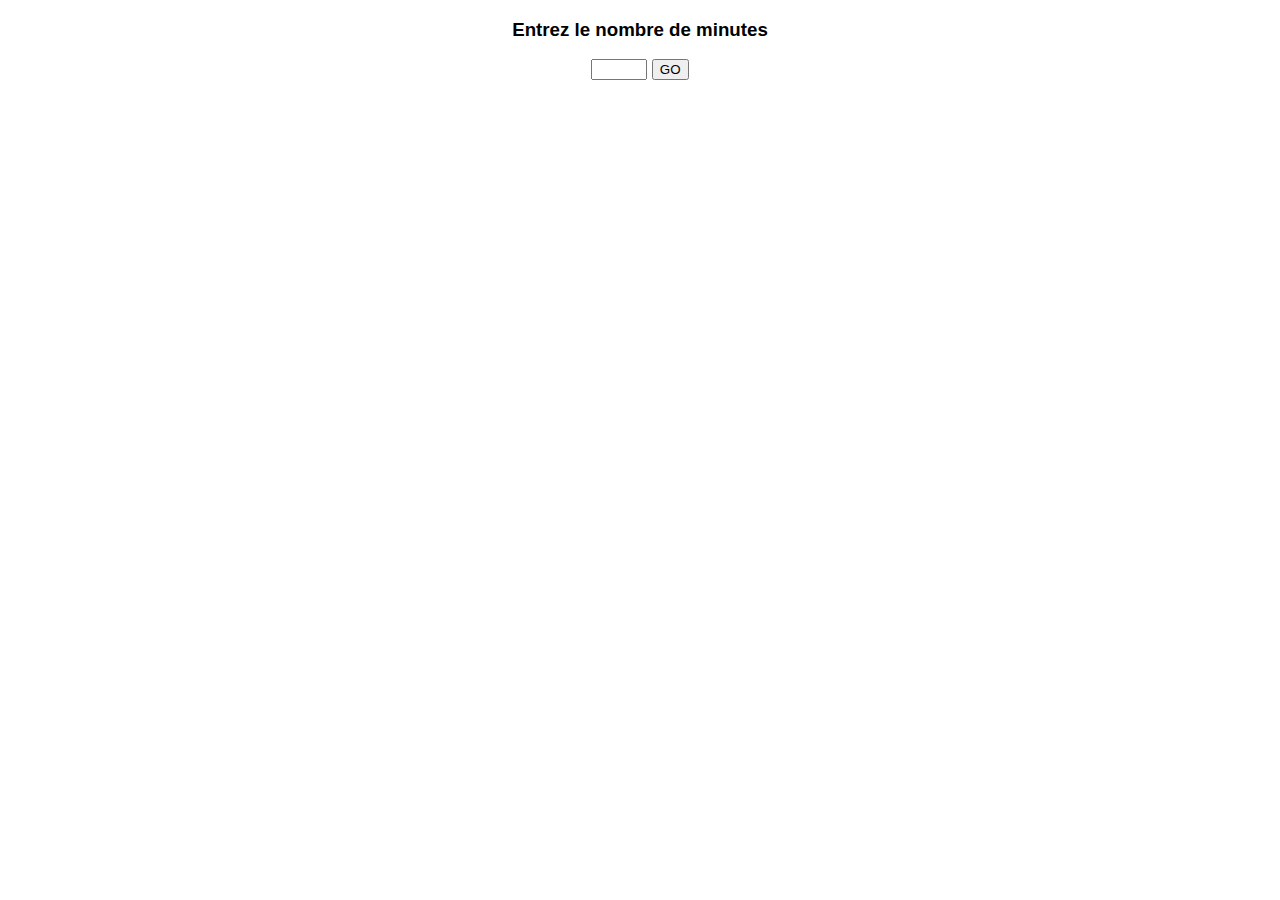
<file: Compte a rebours/index.html>
<!DOCTYPE html>
<html lang="en">

<head>
  <meta charset="UTF-8">
  <meta http-equiv="X-UA-Compatible" content="IE=edge">
  <meta name="viewport" content="width=device-width, initial-scale=1.0">
  <title>Document</title>
  <link rel="stylesheet" href="style.css">
</head>

<body>

  <h3>Entrez le nombre de minutes</h3>

  <form id="form">
    <input type="number" min="1" max="99" size="1" maxlength="2" id="choice">
    <input id="start" type="submit" value="GO">
  </form>

  <div id="countdownDisplay"></div>


  <script src="./index.js"></script>
</body>

</html>
</file>
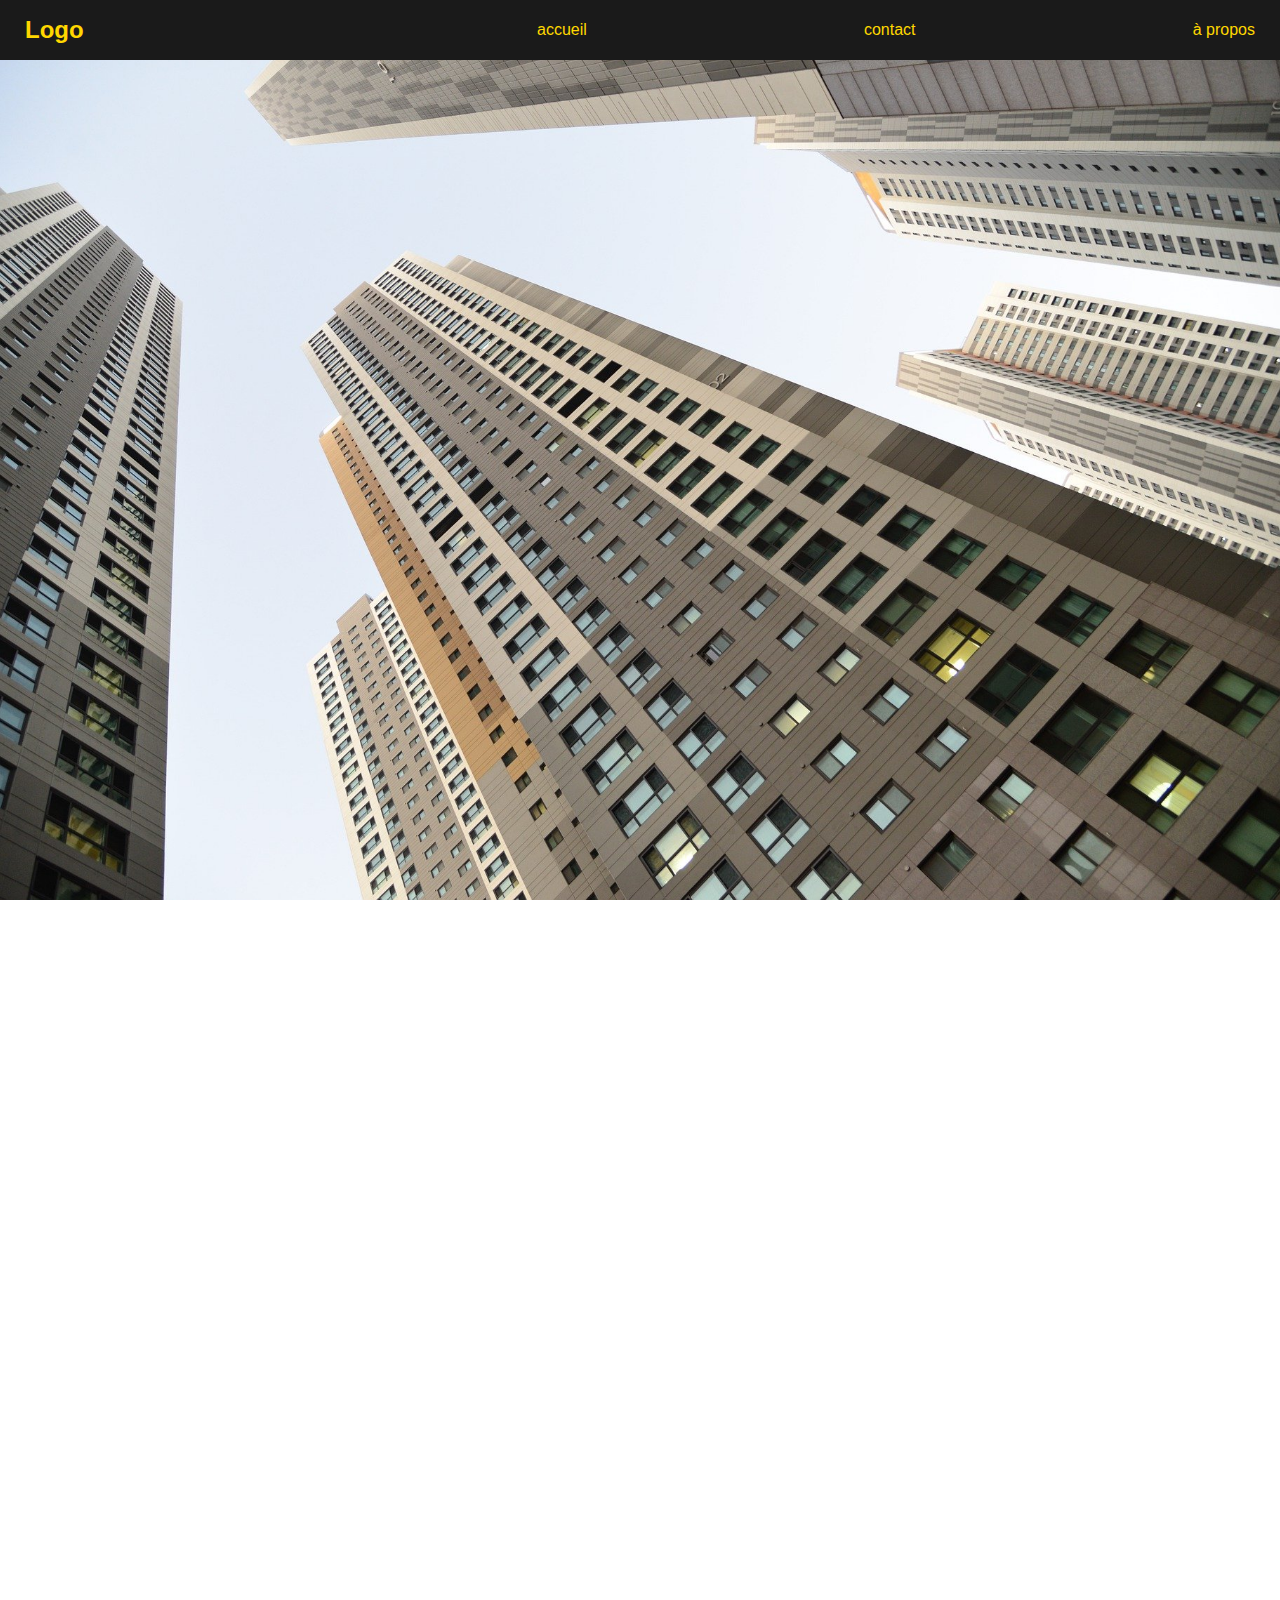
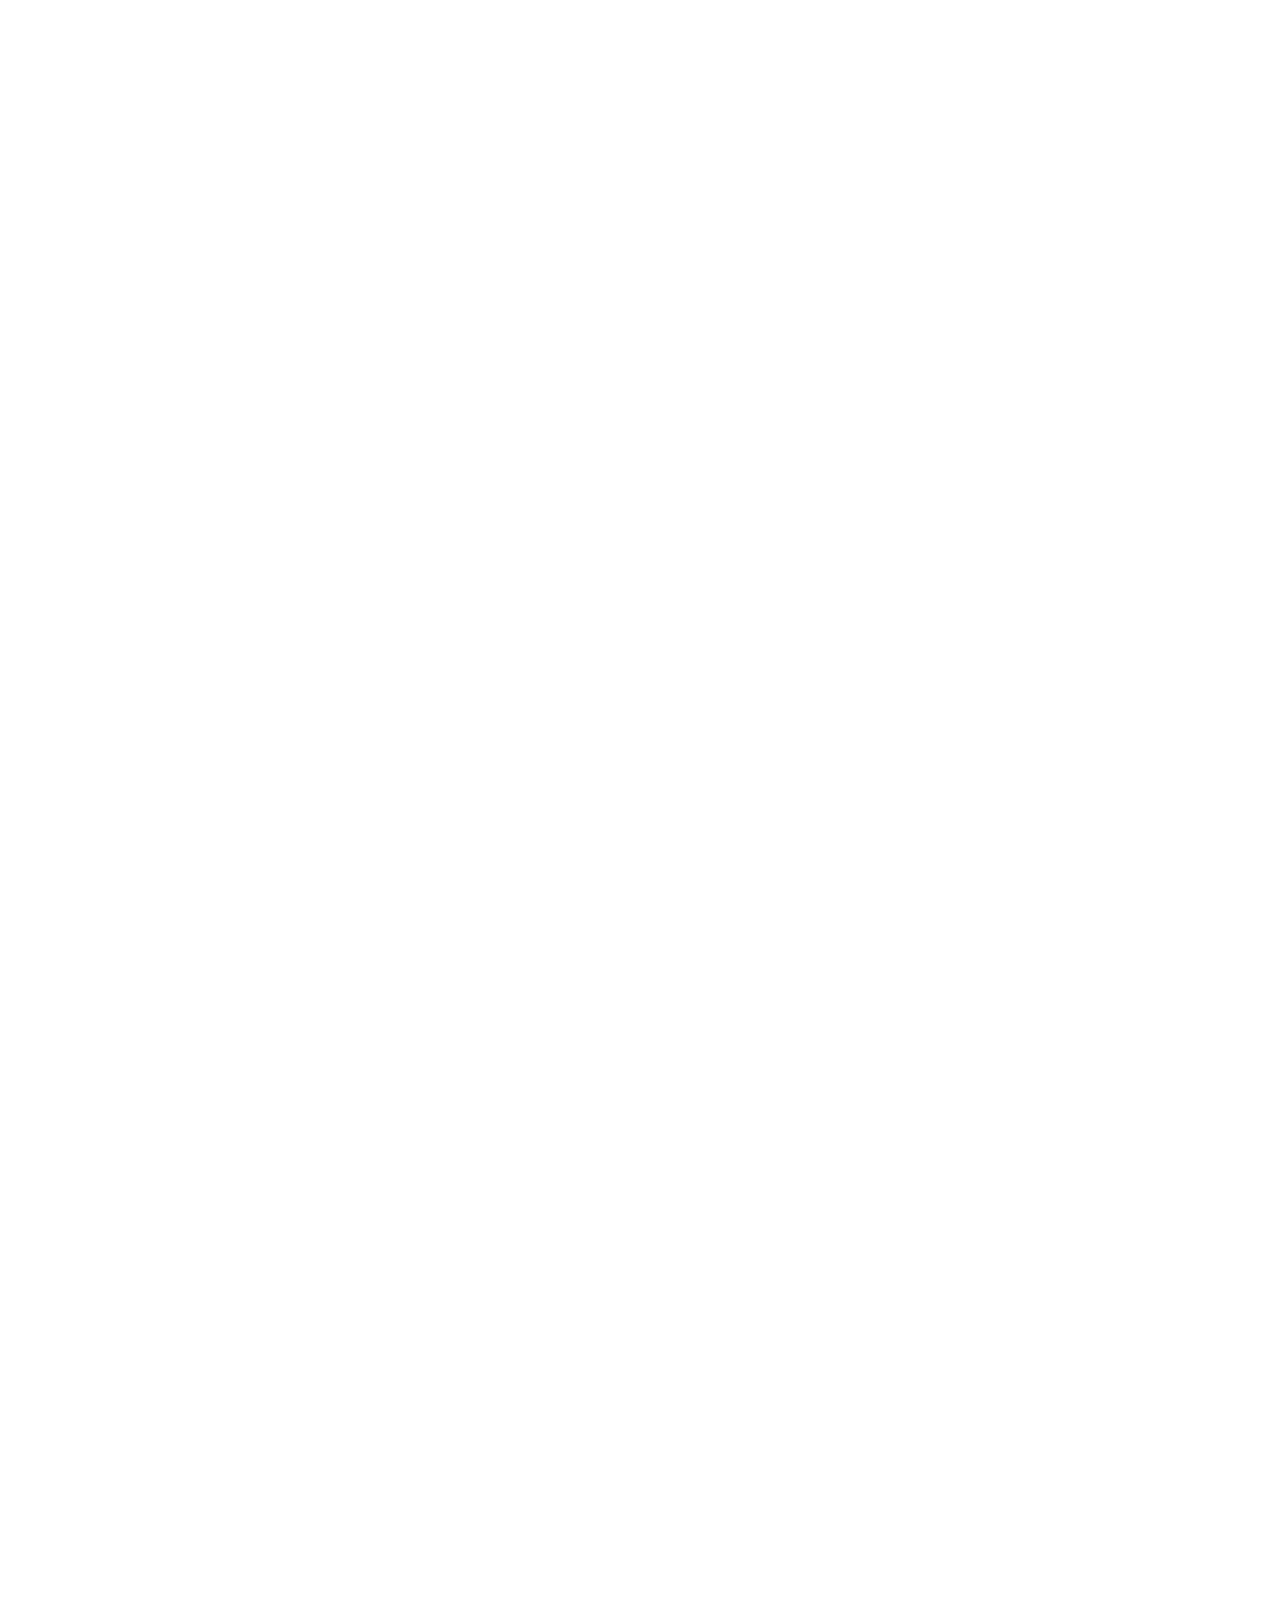
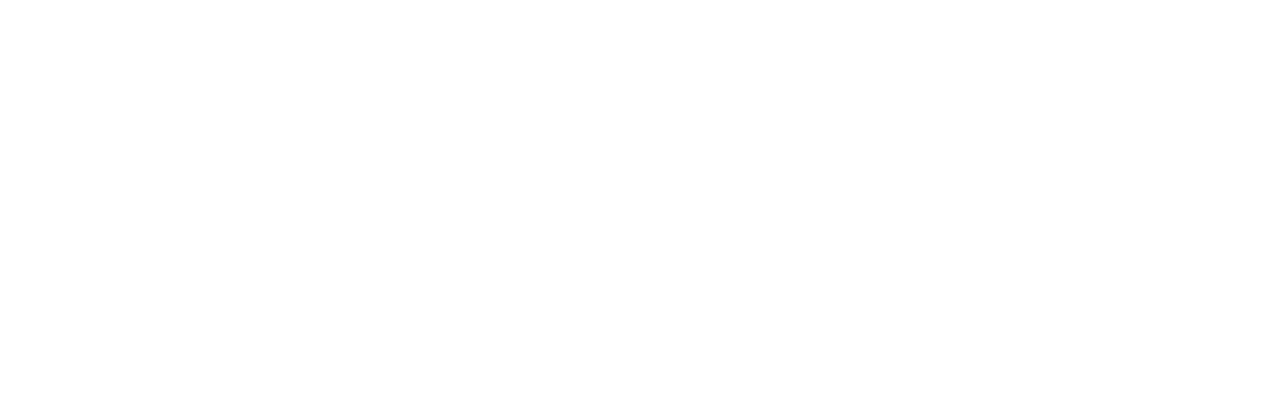
<file: Exo2ScrollEvent/index.html>
<!DOCTYPE html>
<html lang="en">

<head>
  <meta charset="UTF-8">
  <meta http-equiv="X-UA-Compatible" content="IE=edge">
  <meta name="viewport" content="width=device-width, initial-scale=1.0">
  <title>Document</title>

  <link rel="stylesheet" href="./style.css">
</head>

<body>

  <nav id="navbar">
    <h2>Logo</h2>
    <ul>
      <li>accueil</li>
      <li>contact</li>
      <li>à propos</li>
    </ul>
  </nav>

  <header></header>


  <script src="index.js"></script>
</body>

</html>
</file>
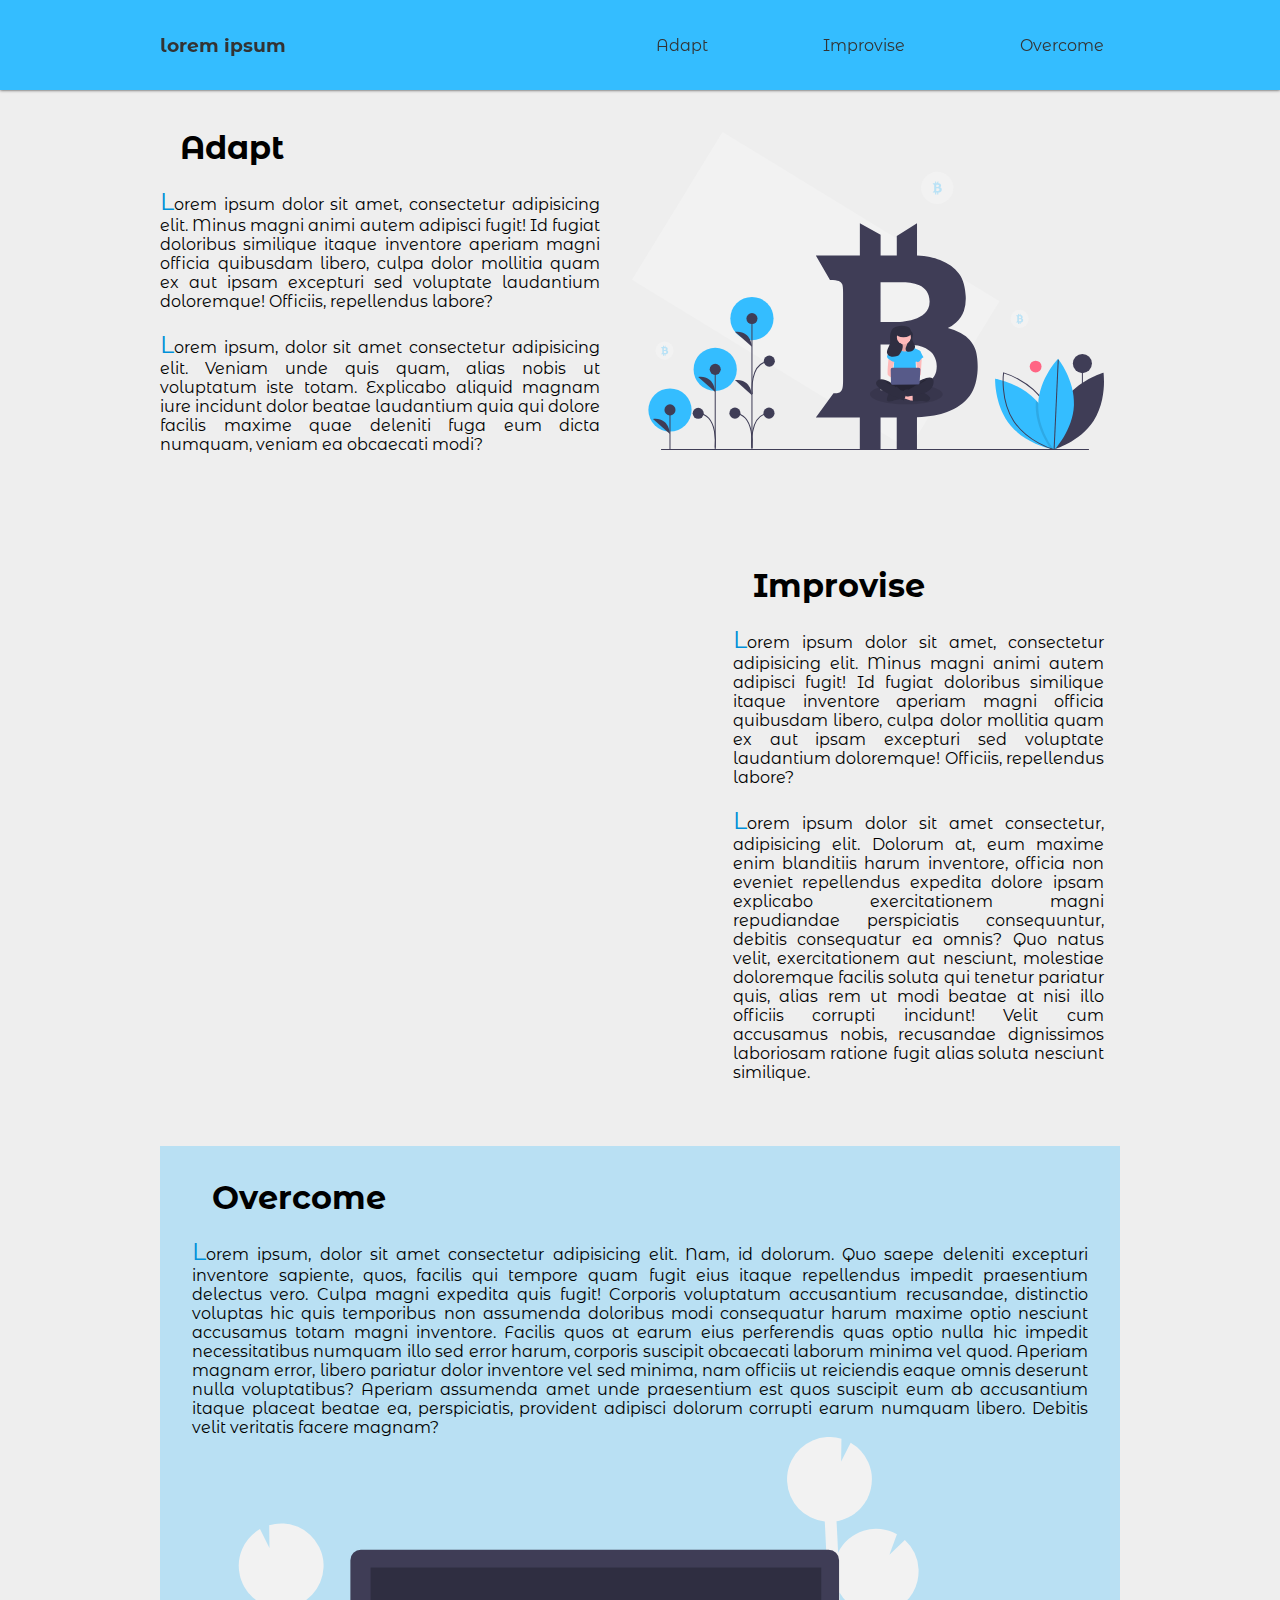
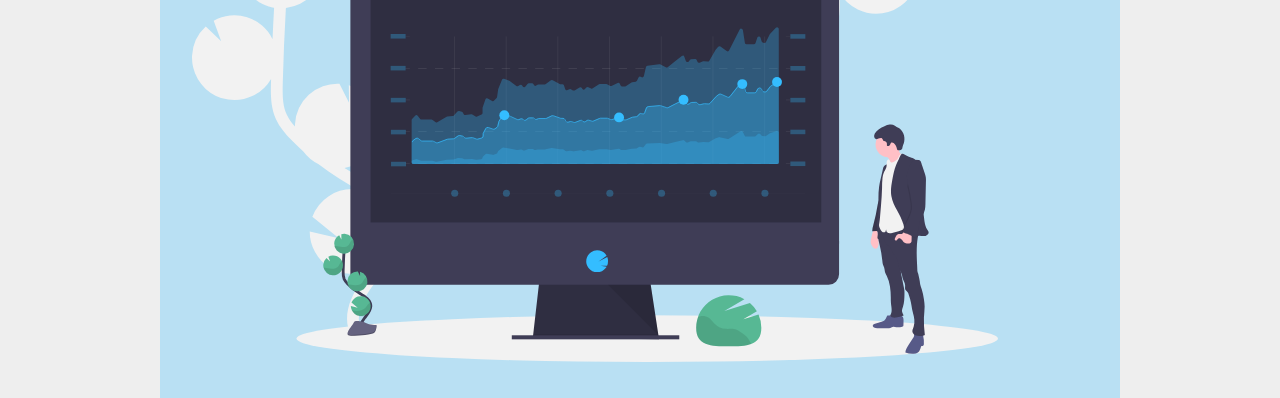
<file: Exo3ScrollPopup/index.html>
<!DOCTYPE html>
<html lang="fr">

<head>
  <meta charset="UTF-8">
  <meta name="viewport" content="width=device-width, initial-scale=1.0">
  <meta http-equiv="X-UA-Compatible" content="ie=edge">

  <title>Scroll Events</title>

  <link rel="stylesheet" href="https://use.fontawesome.com/releases/v5.8.2/css/all.css">
  <link href="./style.css" rel="stylesheet">
</head>

<body>

  <nav id="navbar">
    <div class="nav-elements" id="nav-elements">
      <h3><a href="#">lorem ipsum</a></h3>
      <ul class="nav-links">
        <li><a href="#adapt-title">Adapt</a></li>
        <li><a href="#improvise">Improvise</a></li>
        <li><a href="#overcome">Overcome</a></li>
      </ul>
    </div>
  </nav>

  <main>
    <div class="adapt" id="adapt">
      <div class="dummy-adapt">
        <h2 id="adapt-title">Adapt</h2>
        <p>Lorem ipsum dolor sit amet, consectetur adipisicing elit. Minus magni animi autem adipisci fugit! Id fugiat
          doloribus similique itaque inventore aperiam magni officia quibusdam libero, culpa dolor mollitia quam ex aut
          ipsam excepturi sed voluptate laudantium doloremque! Officiis, repellendus labore?</p><br />
        <p>Lorem ipsum, dolor sit amet consectetur adipisicing elit. Veniam unde quis quam, alias nobis ut voluptatum
          iste totam. Explicabo aliquid magnam iure incidunt dolor beatae laudantium quia qui dolore facilis maxime quae
          deleniti fuga eum dicta numquam, veniam ea obcaecati modi?</p>
      </div>
      <img src="./media/svg/undraw_digital_currency_qpak.svg" alt="">

    </div>

    <div class="improvise" id="improvise">
      <img src="./media/svg/undraw_nakamoto_2iv6.svg" alt="" id="imgImprovise">
      <div>
        <h2>Improvise</h2>
        <p>Lorem ipsum dolor sit amet, consectetur adipisicing elit. Minus magni animi autem adipisci fugit! Id fugiat
          doloribus similique itaque inventore aperiam magni officia quibusdam libero, culpa dolor mollitia quam ex
          aut ipsam excepturi sed voluptate laudantium doloremque! Officiis, repellendus labore?</p><br />
        <p>Lorem ipsum dolor sit amet consectetur, adipisicing elit. Dolorum at, eum maxime enim blanditiis harum
          inventore, officia non eveniet repellendus expedita dolore ipsam explicabo exercitationem magni repudiandae
          perspiciatis consequuntur, debitis consequatur ea omnis? Quo natus velit, exercitationem aut nesciunt,
          molestiae doloremque facilis soluta qui tenetur pariatur quis, alias rem ut modi beatae at nisi illo
          officiis corrupti incidunt! Velit cum accusamus nobis, recusandae dignissimos laboriosam ratione fugit alias
          soluta nesciunt similique.</p>
      </div>
    </div>
    <div class="overcome" id="overcome">
      <h2>Overcome</h2>
      <p>Lorem ipsum, dolor sit amet consectetur adipisicing elit. Nam, id dolorum. Quo saepe deleniti excepturi
        inventore sapiente, quos, facilis qui tempore quam fugit eius itaque repellendus impedit praesentium delectus
        vero. Culpa magni expedita quis fugit! Corporis voluptatum accusantium recusandae, distinctio voluptas hic quis
        temporibus non assumenda doloribus modi consequatur harum maxime optio nesciunt accusamus totam magni inventore.
        Facilis quos at earum eius perferendis quas optio nulla hic impedit necessitatibus numquam illo sed error harum,
        corporis suscipit obcaecati laborum minima vel quod. Aperiam magnam error, libero pariatur dolor inventore vel
        sed minima, nam officiis ut reiciendis eaque omnis deserunt nulla voluptatibus? Aperiam assumenda amet unde
        praesentium est quos suscipit eum ab accusantium itaque placeat beatae ea, perspiciatis, provident adipisci
        dolorum corrupti earum numquam libero. Debitis velit veritatis facere magnam?</p>
      <img src="./media/svg/undraw_financial_data_es63.svg" alt="">
    </div>
  </main>

  <div class="pop-up" id="popup">
    <div class="pop-up-container">
      <h3>Don't miss out !<br />Suscribe to our newsletter</h3>
      <div class="button-container">
        <input type="email" placeholder="please enter you email">
        <button>Submit</button>
      </div>
      <i class="far fa-times-circle" id="closeBtn"></i>
    </div>
  </div>

  <script src="./script.js" type="text/javascript"></script>
</body>



</html>
</file>
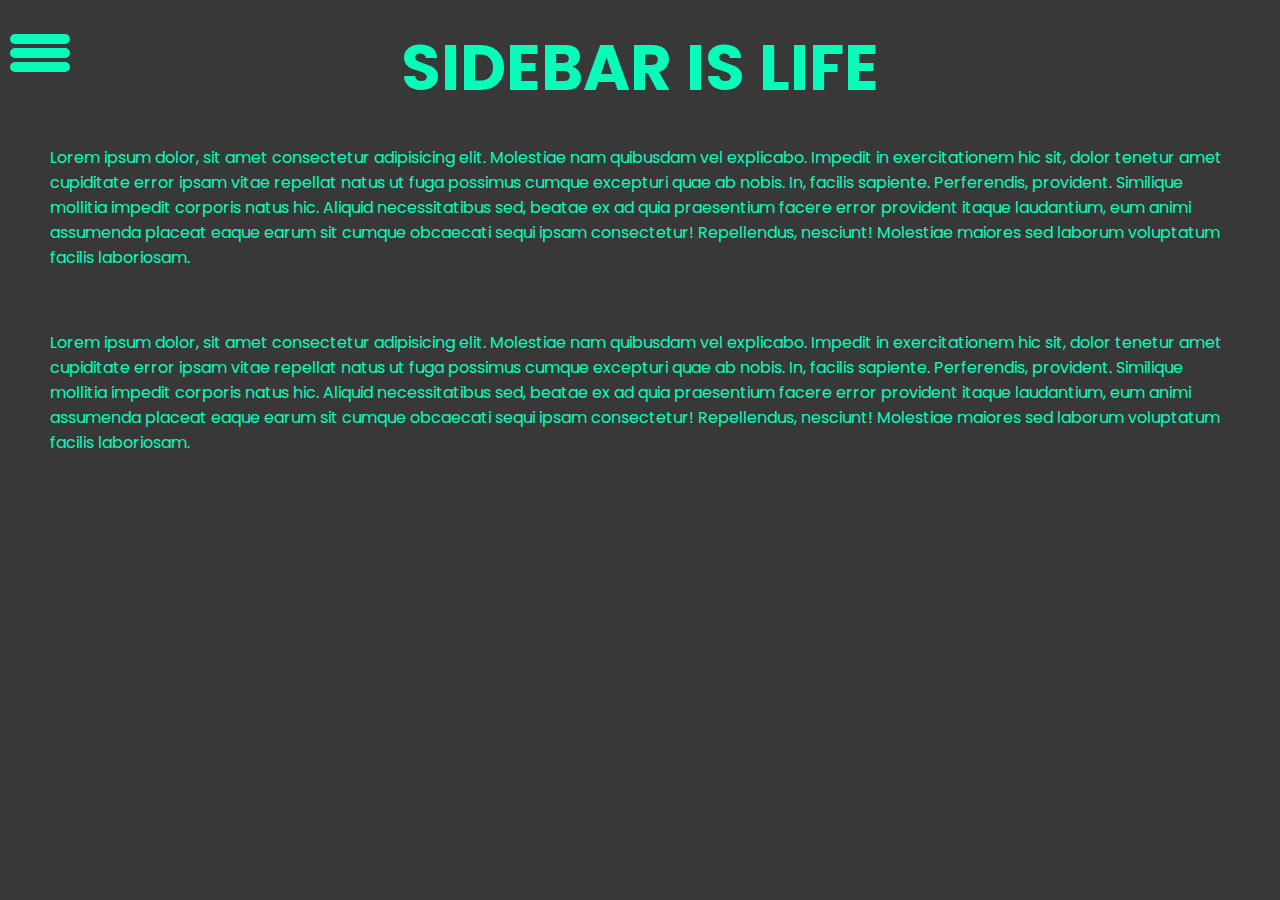
<file: Exo4SideBar/index.html>
<!DOCTYPE html>
<html lang="en">

<head>
  <meta charset="UTF-8">
  <meta http-equiv="X-UA-Compatible" content="IE=edge">
  <meta name="viewport" content="width=device-width, initial-scale=1.0">
  <title>Sidebar</title>

  <link rel="stylesheet" href="./style.css">
</head>

<body>
  <div id="side-bar">
    <div class="toggle-btn" id="btn">
      <span></span>
      <span></span>
      <span></span>
    </div>

    <ul>
      <li>Home</li>
      <li>About</li>
      <li>Services</li>
      <li class="list">Contact</li>
    </ul>
  </div>

  <section class="content">
    <h1>Sidebar is life</h1>
    <p>Lorem ipsum dolor, sit amet consectetur adipisicing elit. Molestiae nam quibusdam vel explicabo. Impedit in
      exercitationem hic sit, dolor tenetur amet cupiditate error ipsam vitae repellat natus ut fuga possimus cumque
      excepturi quae ab nobis. In, facilis sapiente. Perferendis, provident. Similique mollitia impedit corporis natus
      hic. Aliquid necessitatibus sed, beatae ex ad quia praesentium facere error provident itaque laudantium, eum animi
      assumenda placeat eaque earum sit cumque obcaecati sequi ipsam consectetur! Repellendus, nesciunt! Molestiae
      maiores sed laborum voluptatum facilis laboriosam.</p>
    <p>Lorem ipsum dolor, sit amet consectetur adipisicing elit. Molestiae nam quibusdam vel explicabo. Impedit in
      exercitationem hic sit, dolor tenetur amet cupiditate error ipsam vitae repellat natus ut fuga possimus cumque
      excepturi quae ab nobis. In, facilis sapiente. Perferendis, provident. Similique mollitia impedit corporis natus
      hic. Aliquid necessitatibus sed, beatae ex ad quia praesentium facere error provident itaque laudantium, eum animi
      assumenda placeat eaque earum sit cumque obcaecati sequi ipsam consectetur! Repellendus, nesciunt! Molestiae
      maiores sed laborum voluptatum facilis laboriosam.</p>
  </section>

  <script src="index.js"></script>
</body>

</html>
</file>
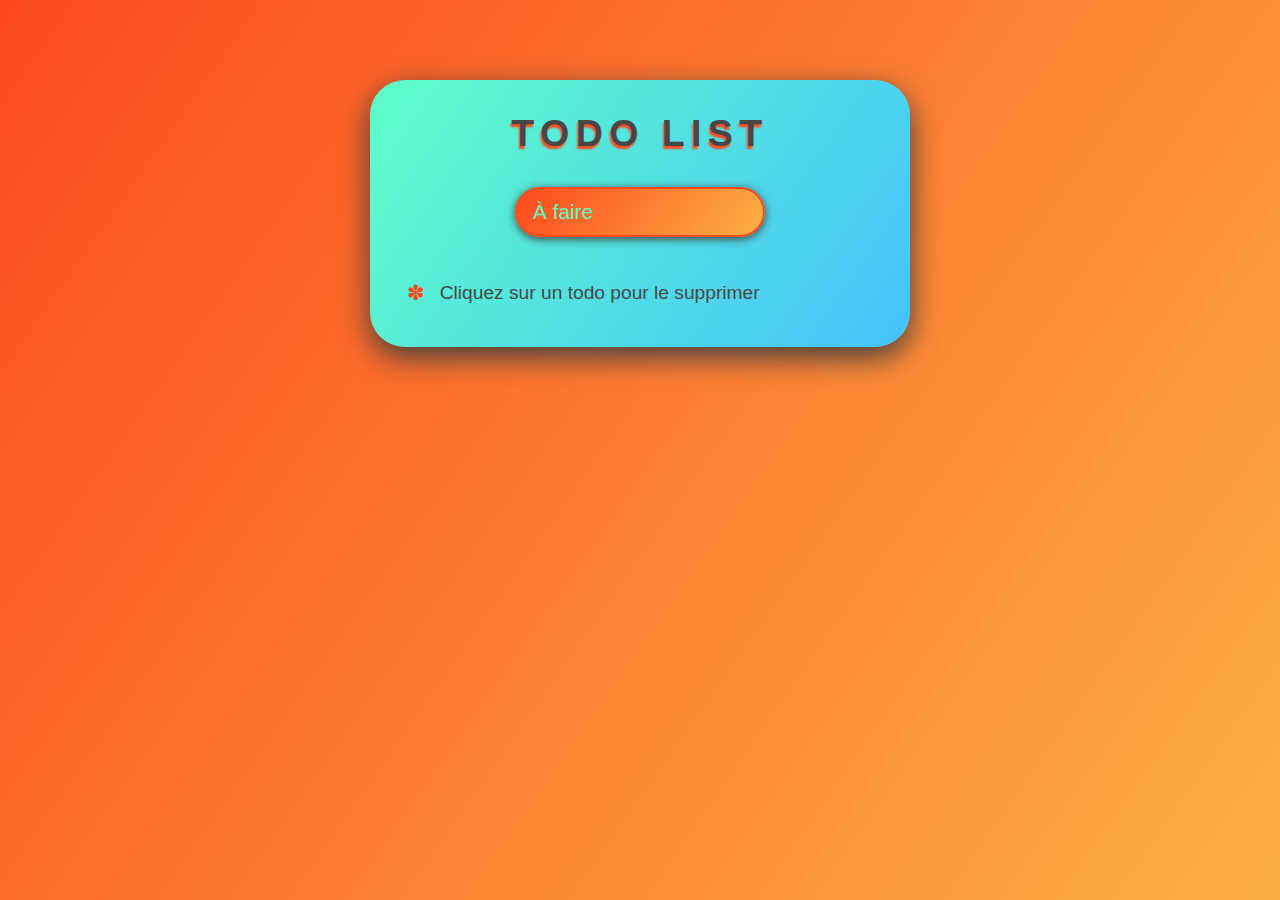
<file: TOdoList/index.html>
<!DOCTYPE html>
<html lang="fr">
  <head>
    <meta charset="UTF-8" />
    <meta name="viewport" content="width=device-width, initial-scale=1.0" />
    <link rel="stylesheet" href="index.css" />
    <title>todolist</title>
  </head>
  <body>
    <div class="container">
      <h1>Todo List</h1>
      <form action="">
        <input
          type="text"
          id="item"
          placeholder="À faire"
          autocomplete="off"
          minlength="2"
        />
      </form>
      <ul id="list"></ul>
    </div>

    <script src="index.js"></script>
  </body>
</html>
</file>
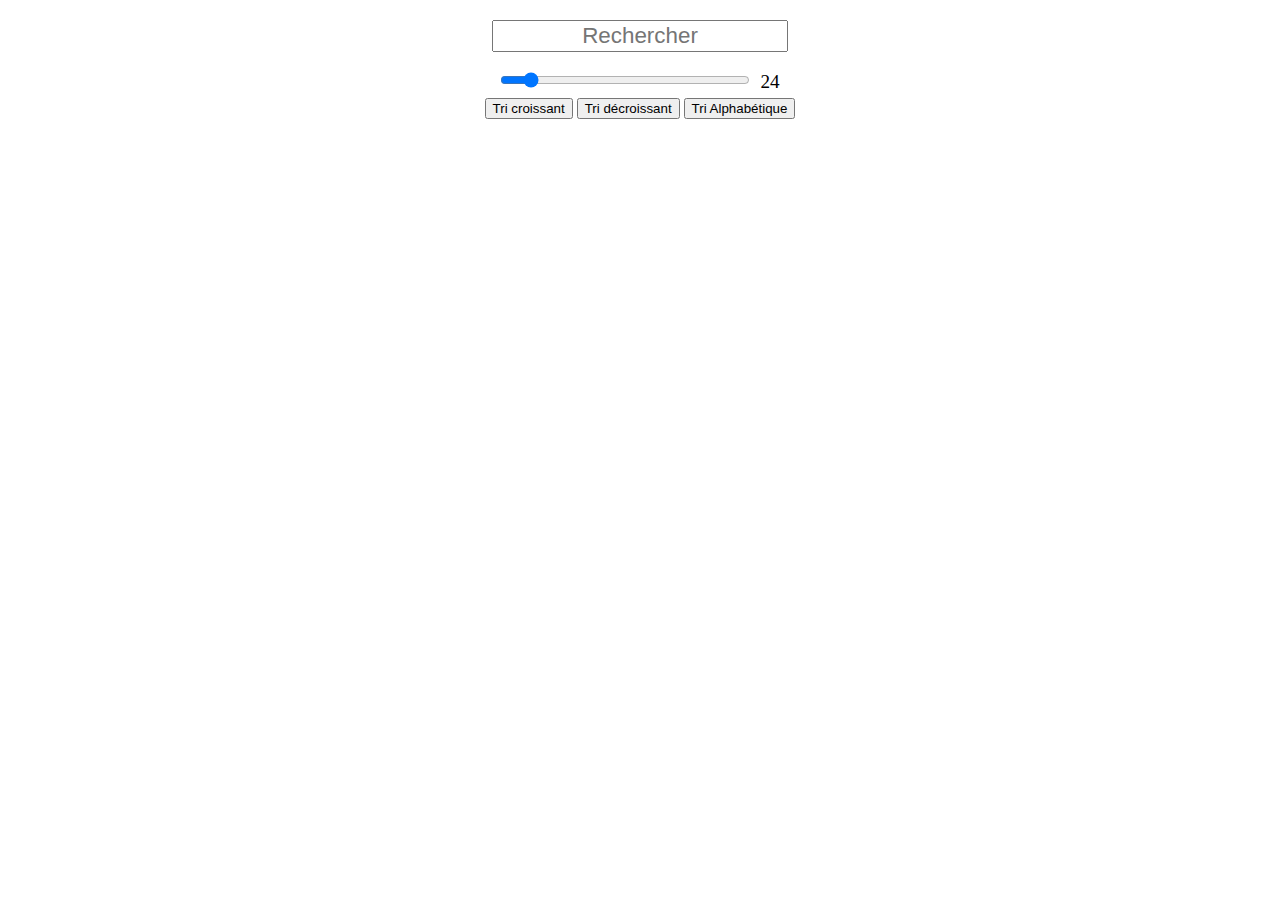
<file: Pays/Pays/index.html>
<!DOCTYPE html>
<html lang="en">

<head>
  <meta charset="UTF-8">
  <meta http-equiv="X-UA-Compatible" content="IE=edge">
  <meta name="viewport" content="width=device-width, initial-scale=1.0">
  <title>Document</title>
  <link rel="stylesheet" href="./style.css">
</head>

<body>

  <div class="filter-container">
    <input type="text" id="inputSearch" placeholder="Rechercher">
    <div class="range-container">
      <input type="range" value="24" max="250" id="inputRange">
      <span id="rangeValue">24</span>
    </div>
    <button class="btnSort" id="minToMax">Tri croissant</button>
    <button class="btnSort" id="maxToMin">Tri décroissant</button>
    <button class="btnSort" id="alpha">Tri Alphabétique</button>
  </div>

  <div class="countries-container"></div>

  <script src="index.js"></script>
</body>

</html>
</file>
<file: Compte a rebours/style.css>
body {
  font-family: "Gill Sans", "Gill Sans MT", Calibri, "Trebuchet MS", sans-serif;
  text-align: center;
}
#countdownDisplay {
  font-size: 5rem;
}
body {
  font-family: "Gill Sans", "Gill Sans MT", Calibri, "Trebuchet MS", sans-serif;
  text-align: center;
}
#countdownDisplay {
  font-size: 5rem;
}
</file>
<file: Exo2ScrollEvent/style.css>
body {
  min-height: 400vh;
  margin: 0;
  color: gold;
  font-family: "Lucida Sans", "Lucida Sans Regular", "Lucida Grande",
    "Lucida Sans Unicode", Geneva, Verdana, sans-serif;
}
li {
  list-style: none;
}
nav {
  display: grid;
  grid-template-columns: 40% 60%;
  position: fixed;
  width: 100%;
  background: rgb(26, 26, 26);
  height: 60px;
  top: 0;
  transition: 0.3s;
}
h2,
ul {
  margin: 0;
  padding: 10px 25px;
  display: flex;
  justify-content: space-between;
  align-items: center;
}
header {
  background: url(./bg.jpg) center/cover;
  height: 100vh;
}
</file>
<file: Exo3ScrollPopup/style.css>
@import url("https://fonts.googleapis.com/css?family=Montserrat+Alternates&display=swap");

* {
  margin: 0;
  padding: 0;
  box-sizing: border-box;
  font-family: "Montserrat Alternates", sans-serif;
}
html {
  scroll-behavior: smooth;
}
h2 {
  margin: 0 0 20px 20px;
  font-size: 2rem;
}
body {
  background: #eee;
}
nav {
  width: 100%;
  background: #34bdff;
  box-shadow: 0 0 3px #333;
  position: fixed;
  z-index: 1000;
  height: 90px;
  transition: 0.2s ease;
}
.nav-elements {
  display: flex;
  justify-content: space-between;
  align-items: center;
  width: 90%;
  height: 100%;
  margin: auto;
}
.nav-elements a {
  color: #333;
  text-decoration: none;
}
.nav-elements a:visited {
  color: #333;
}
.nav-elements h2 {
  transition: all 0.3s ease-in-out;
}
.nav-links {
  display: flex;
  justify-content: space-between;
  list-style-type: none;
}
.nav-links,
h3 {
  flex: 1;
  color: #333;
}
.nav-links li {
  padding: 1rem;
  transition: all 0.2s ease;
}
.nav-elements h2:hover {
  font-weight: 100;
}
.nav-links li:hover {
  transform: translateX(5px);
  font-weight: bold;
}
p {
  text-align: justify;
}
p::first-letter {
  font-size: 1.5rem;
  color: rgb(0, 144, 216);
}
.adapt {
  display: flex;
  padding: 6rem 1rem 1rem 0;
  margin-bottom: 3rem;
}
.dummy-adapt {
  padding: 2rem 2rem 2rem 0;
}
.adapt img {
  width: 50%;
}
.improvise {
  padding: 1rem;
  margin-bottom: 3rem;
  display: flex;
}
.improvise h1 {
  text-align: right;
  padding-right: 17%;
}
#imgImprovise {
  width: 60%;
  padding: 2rem;
  opacity: 0;
  transform: translateX(-200px);
  transition: 1s ease-in;
}
.overcome {
  padding: 2rem;
  background: rgba(52, 187, 255, 0.287);
}
.overcome h1 {
  text-align: center;
}
.overcome img {
  width: 90%;
}

@media screen and (min-width: 1000px) {
  main {
    width: 75%;
    margin: 0 auto;
  }
  .nav-elements {
    width: 75%;
  }
}
@media screen and (max-width: 999px) {
  main {
    padding: 0 2rem;
  }
}

.pop-up {
  position: fixed;
  right: 1rem;
  bottom: 2rem;
  height: 250px;
  width: 520px;
  text-align: center;
  background: linear-gradient(90deg, #30587a, rgb(36, 113, 180));
  border-radius: 76% 24% 90% 10% / 20% 85% 15% 80%;
  box-shadow: 0 5px 10px black;
  opacity: 0;
  transform: translateX(400px);
  transition: 1s ease-out;
}
.pop-up-container {
  width: 100%;
  position: absolute;
  top: 45%;
  left: 50%;
  transform: translate(-50%, -45%);
}
.pop-up-container h3 {
  color: white;
  margin: 1rem;
  font-size: 1.5rem;
}
.button-container input {
  border: 1px solid #333;
  padding: 1rem 2rem;
  border-radius: 15px;
  box-shadow: 1px 2px 0 black;
  outline: none;
  font-size: 1.2rem;
  transition: 0.5s;
}
.button-container input:focus {
  background: rgb(211, 242, 251);
}

.button-container button {
  border-radius: 15px;
  padding: 1rem 2rem;
  font-size: 1.2rem;
  border: 1px solid #333;
  outline: none;
  cursor: pointer;
  background: white;
  box-shadow: 1px 2px 0 black;
  transition: 0.3s;
}
.button-container button:hover {
  background: rgb(211, 242, 251);
  transform: translateX(-1px);
}
.button-container button:active {
  transform: scale(0.96);
}
.fa-times-circle {
  position: absolute;
  left: 2rem;
  top: 0.7rem;
  font-size: 1.7rem;
  color: white;
  text-shadow: 2px 2px 0px #333;
  cursor: pointer;
  transition: 0.3s;
}
.fa-times-circle:hover {
  color: rgb(211, 242, 251);
  transform: translateX(-1px);
}
.fa-times-circle:active {
  transform: scale(1.5);
}
</file>
<file: Exo4SideBar/style.css>
@import url("https://fonts.googleapis.com/css?family=Poppins");

* {
  margin: 0;
  padding: 0;
  font-family: "Poppins", sans-serif;
}
body {
  background-color: #383838;
}
.content {
  color: #09fbba;
  transition: 1s;
}
h1 {
  text-transform: uppercase;
  text-align: center;
  font-size: 4rem;
  margin-top: 20px;
}
p {
  padding: 30px 50px;
}
#side-bar {
  position: absolute;
  width: 230px;
  height: 100%;
  background: #09fbba;
  top: 0;
  left: -230px;
  transition: 0.5s ease-out;
  z-index: 4;
}
.toggle-btn {
  position: absolute;
  top: 30px;
  left: 240px;
  cursor: pointer;
  height: 50px;
  width: 50px;
}
.toggle-btn span {
  width: 60px;
  height: 10px;
  border-radius: 5px;
  background: #09fbba;
  display: block;
  margin-top: 4px;
  transition: 0.3s ease;
}
li {
  color: #292929;
  list-style: none;
  font-size: 2.5rem;
  cursor: pointer;
  padding-left: 5px;
}
li:hover {
  background: #292929;
  color: #fcfcfb;
}

#side-bar.active {
  left: 0;
}

.active ~ .content {
  opacity: 0.3;
}

.active span {
  position: absolute;
}

.active span:nth-child(1) {
  transform: rotate(45deg);
}
.active span:nth-child(2) {
  opacity: 0;
}
.active span:nth-child(3) {
  transform: rotate(-45deg);
}

/* active span pour crée la croix l'orsque l'on clique sur le menu burger */
</file>
<file: TOdoList/index.css>
* {
  margin: 0;
  padding: 0;
  box-sizing: border-box;
  outline: none;
  border: none;
  font-family: "Gill Sans", "Gill Sans MT", Calibri, "Trebuchet MS", sans-serif;
  color: #474747;
}

body {
  padding: 5rem 0;
  background: linear-gradient(125deg, #fd4a1d 0%, #fcb045 100%);
  min-height: 100vh;
}
.container {
  width: 540px;
  margin: 0 auto;
  text-align: center;
  background: linear-gradient(125deg, #5effc9 0%, #45c2fc 100%);
  padding: 2rem 1rem;
  border-radius: 35px;
  box-shadow: 0px 10px 30px 0px #3f3f3f;
}
h1 {
  text-transform: uppercase;
  letter-spacing: 0.4rem;
  font-size: 2.35rem;
  text-shadow: -1px 3px 2px #fd4a1d;
}
form {
  margin: 2rem 0;
}
form input {
  width: 250px;
  height: 50px;
  border-radius: 50px;
  padding: 0 1rem;
  border: 2px solid #fd4a1d;
  font-size: 1.3rem;
  background: linear-gradient(125deg, #fd4a1d 0%, #fcb045 100%);
  color: #5effc9;
  box-shadow: 0px 2px 10px 0px #3f3f3f;
  transition: 0.7s;
}
form input::placeholder {
  color: #5effc9;
}
form input:focus {
  border: 3px solid #ffee00;
}
ul {
  text-align: left;
}
ul li {
  list-style: none;
  padding: 0.7rem;
  position: relative;
  font-size: 1.2rem;
  cursor: pointer;
}
ul li:before {
  content: "✽";
  padding: 0.6rem;
  font-size: 1.3rem;
  color: #fd4a1d;
}
ul li:after {
  opacity: 0;
}
ul li:hover:after {
  content: " (terminé)";
  opacity: 0;
  font-size: 1.1rem;
  color: #fd4a1d;
  font-style: italic;
  animation: pseudoClassAnim 1s forwards;
}
li.checked:before {
  content: "✔";
  padding: 10px 10px;
  font-size: 1.1rem;
  color: #fd4a1d;
}
li.checked:hover:after {
  content: " (supprimer)";
  font-size: 1.1rem;
  color: #fd4a1d;
  opacity: 0;
}

@keyframes pseudoClassAnim {
  to {
    opacity: 1;
  }
}
</file>
<file: Pays/Pays/style.css>
.filter-container {
  text-align: center;
  padding-bottom: 20px;
}
input {
  margin: 20px auto;
  display: block;
  font-size: 1.4rem;
  text-align: center;
  transition: 0.2s;
}
input:focus {
  border-radius: 30px;
  background: rgb(238, 238, 238);
}
.range-container {
  display: flex;
  align-items: center;
  justify-content: center;
}
input[type="range"] {
  width: 250px;
  margin: 0 10px 10px 0;
}
.range-container span {
  font-size: 1.2rem;
  transform: translateY(-3px);
}

.countries-container {
  display: flex;
  flex-wrap: wrap;
  text-align: center;
}

.card {
  flex: 1 0 20%;
  min-width: 260px;
  background: rgb(20, 20, 20);
  margin: 5px;
  color: rgb(230, 223, 223);
  padding: 20px;
  border-radius: 30px;
  font-family: "Lucida Sans", "Lucida Sans Regular", "Lucida Grande",
    "Lucida Sans Unicode", Geneva, Verdana, sans-serif;
}

img {
  height: 100px;
  width: 160px;
  object-fit: cover;
}
</file>
